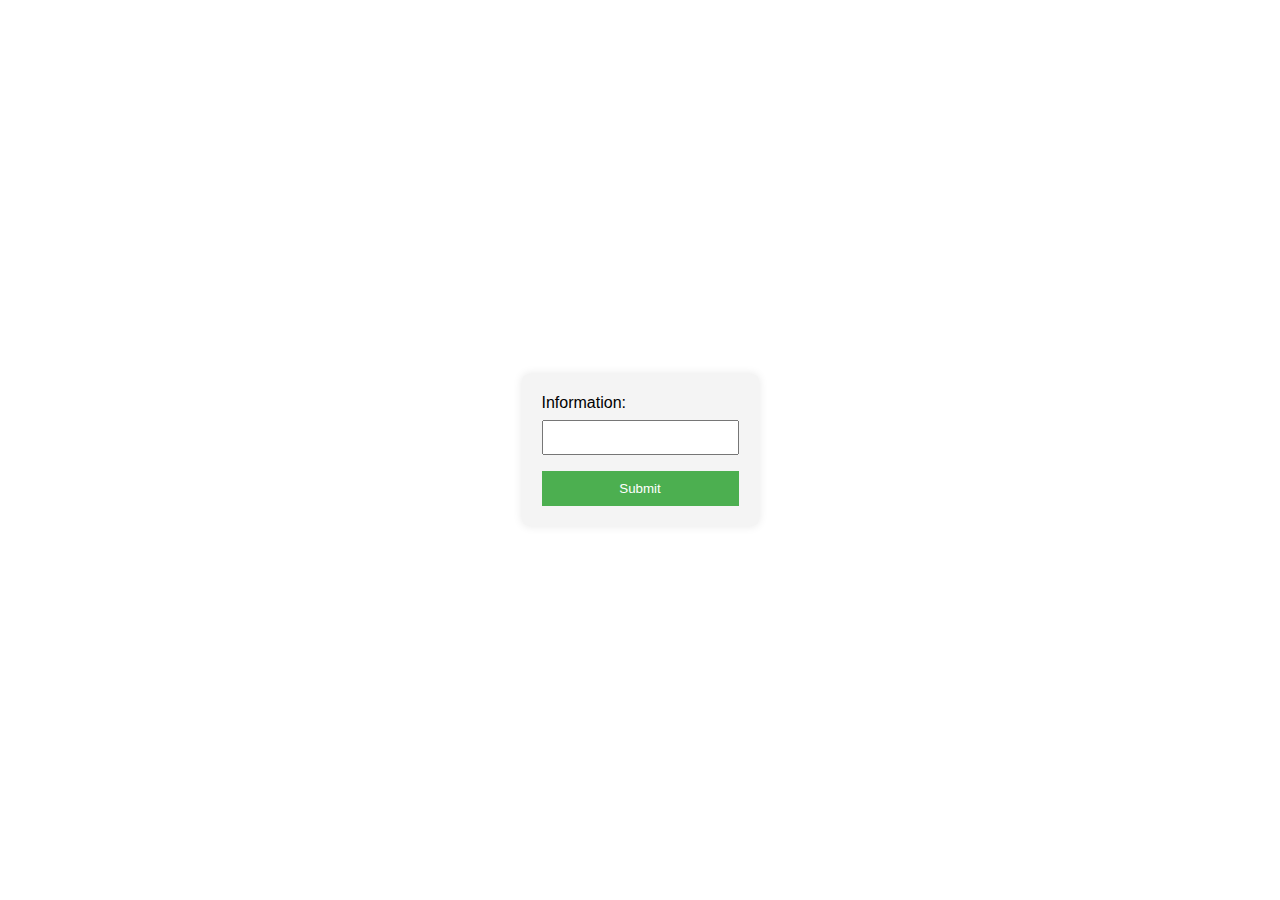
<file: Exercise 2.1/index.html>
<!-- index.html -->
<!DOCTYPE html>
<html lang="en">
<head>
    <meta charset="UTF-8">
    <meta name="viewport" content="width=device-width, initial-scale=1.0">
    <title>Form Submission Example</title>
    <link rel="stylesheet" href="styles.css">
</head>
<body>

    <div class="container">
        <form id="myForm">
            <label for="infoInput">Information:</label>
            <input type="text" id="infoInput" name="infoInput" required>

            <button type="button" onclick="submitForm()">Submit</button>
        </form>
    </div>

    <script src="script.js"></script>
</body>
</html>
</file>
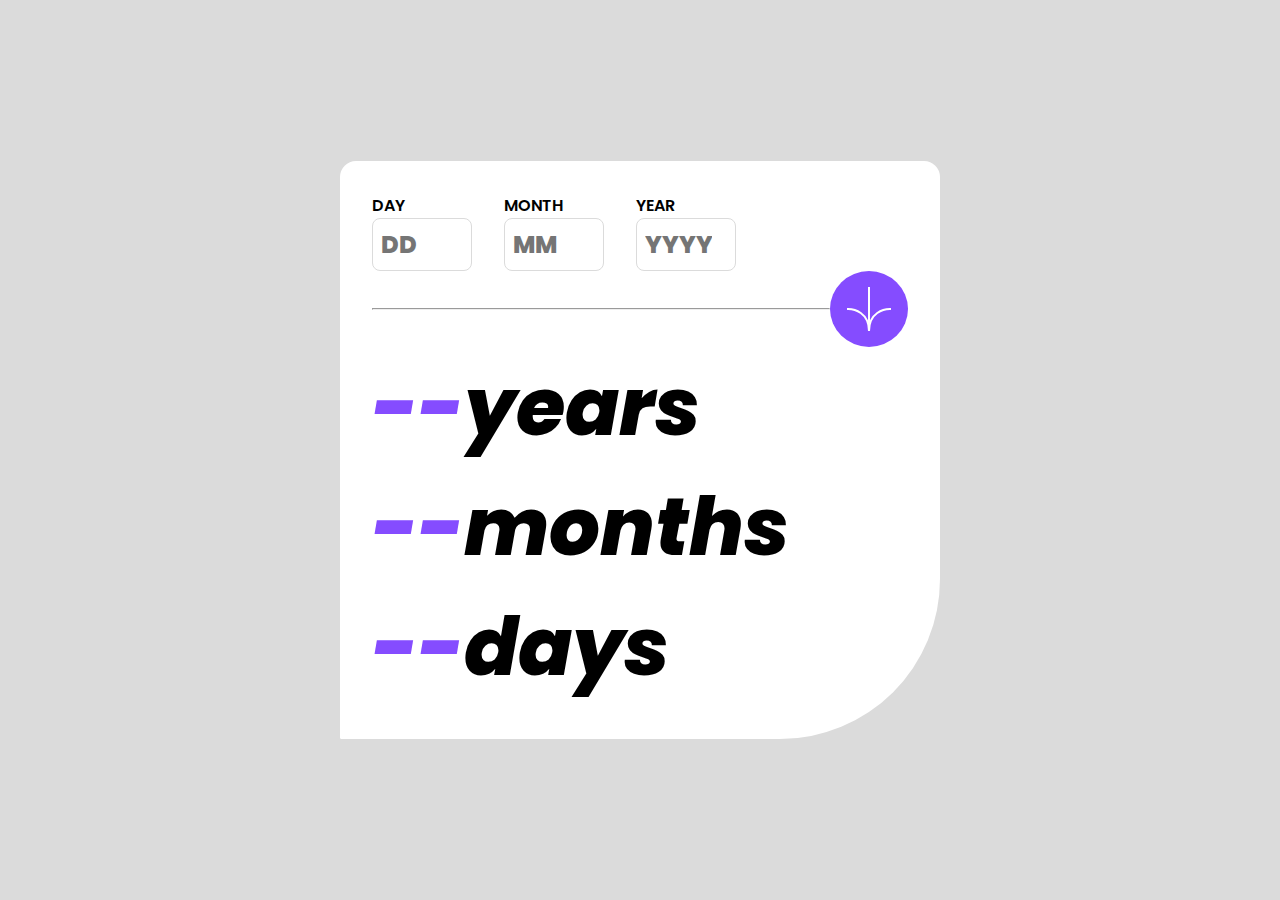
<file: Exercise 2.3/index.html>
<!DOCTYPE html>
<html lang="en">
<head>
  <meta charset="UTF-8">
  <meta name="viewport" content="width=device-width, initial-scale=1.0"> 
  <link rel="icon" type="image/png" sizes="32x32" href="./assets/images/favicon-32x32.png">
  <!-- GOOGLE FONT -->
  <link rel="preconnect" href="https://fonts.googleapis.com">
<link rel="preconnect" href="https://fonts.gstatic.com" crossorigin>
<link href="https://fonts.googleapis.com/css2?family=Poppins:wght@400;700;800&display=swap" rel="stylesheet">
<link rel="stylesheet" href="styles.css">
<script src="app.js" defer></script>
  <title>Frontend Mentor | Age calculator app</title>
</head>
<body>
 <div class="card">
  <div class="container">
    <form>
      <div class="form_container">
          <div class="block">
        <label for="day">
          Day
        </label>
        <input type="number" placeholder="DD" id="day">
        <small></small>
      </div>
      <div class="block">
        <label for="month">
          Month
        </label>
        <input type="number" placeholder="MM" id="month">
        <small></small>
      </div>
      <div class="block">
        <label for="year">
          Year
        </label>
        <input type="number" placeholder="YYYY" id="year">
        <small></small>
      </div>
      </div>
      <div class="submit_block">
        <hr>
        <button type="submit" class="sumbit_btn"><img src="icon-arrow.svg" alt="icon"></button>
      </div>
    </form>
    <div class="output">
      <h1><span id="YY">--</span>years</h1>
      <h1><span id="MM">--</span>months</h1>
      <h1><span id="DD">--</span>days</h1>
    </div>
  </div>
 </div>
</body>
</html>
</file>
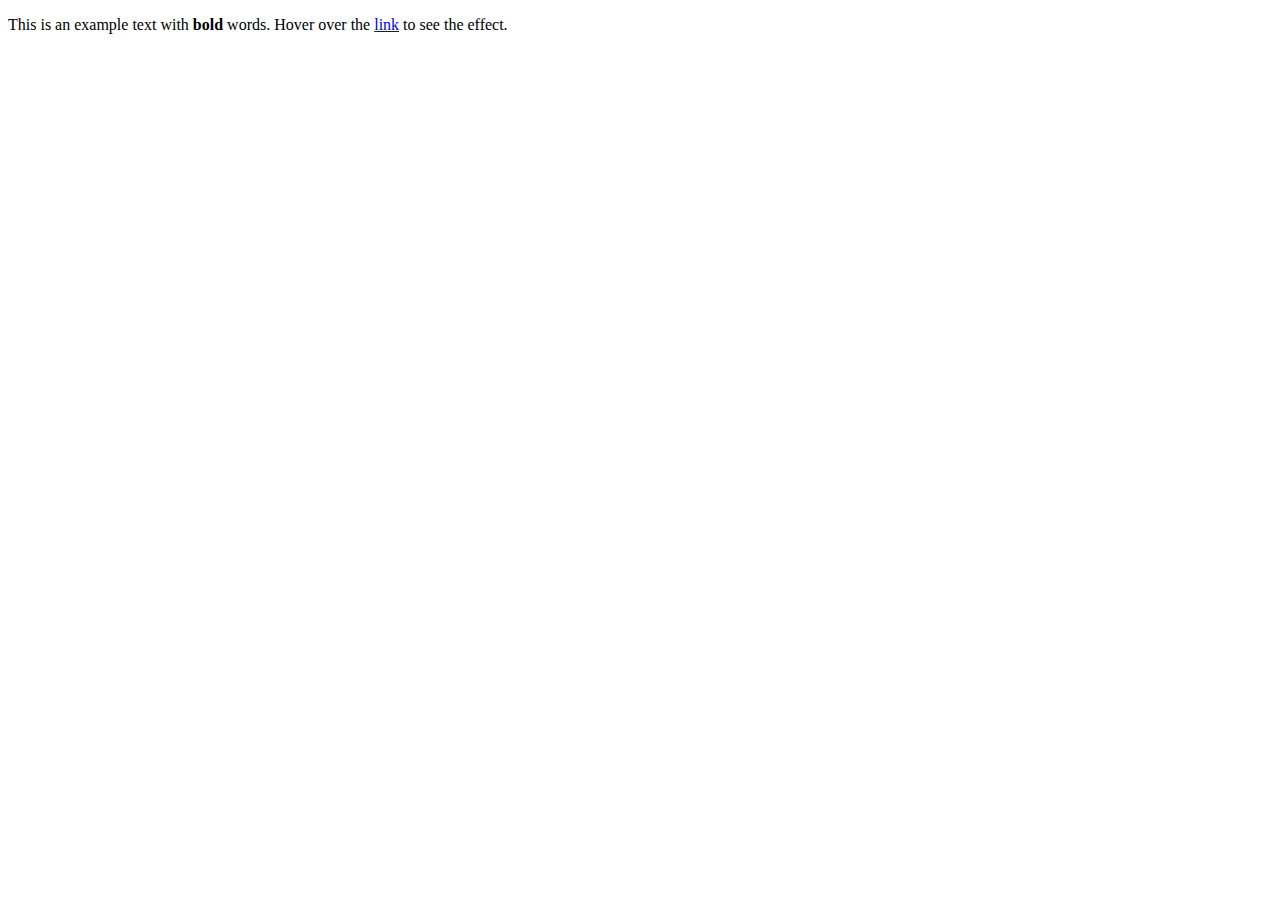
<file: Exercise 2.4/index.html>
<!DOCTYPE html>
<html lang="en">
<head>
  <meta charset="UTF-8">
  <meta name="viewport" content="width=device-width, initial-scale=1.0">
  <link rel="stylesheet" href="styles.css">
  <title>Hover Highlight Example</title>
</head>
<body>

  <p id="textToHighlight">
    This is an example text with <strong>bold</strong> words. Hover over the <a href="#" id="highlightLink">link</a> to see the effect.
  </p>

  <script src="script.js"></script>

</body>
</html>
</file>
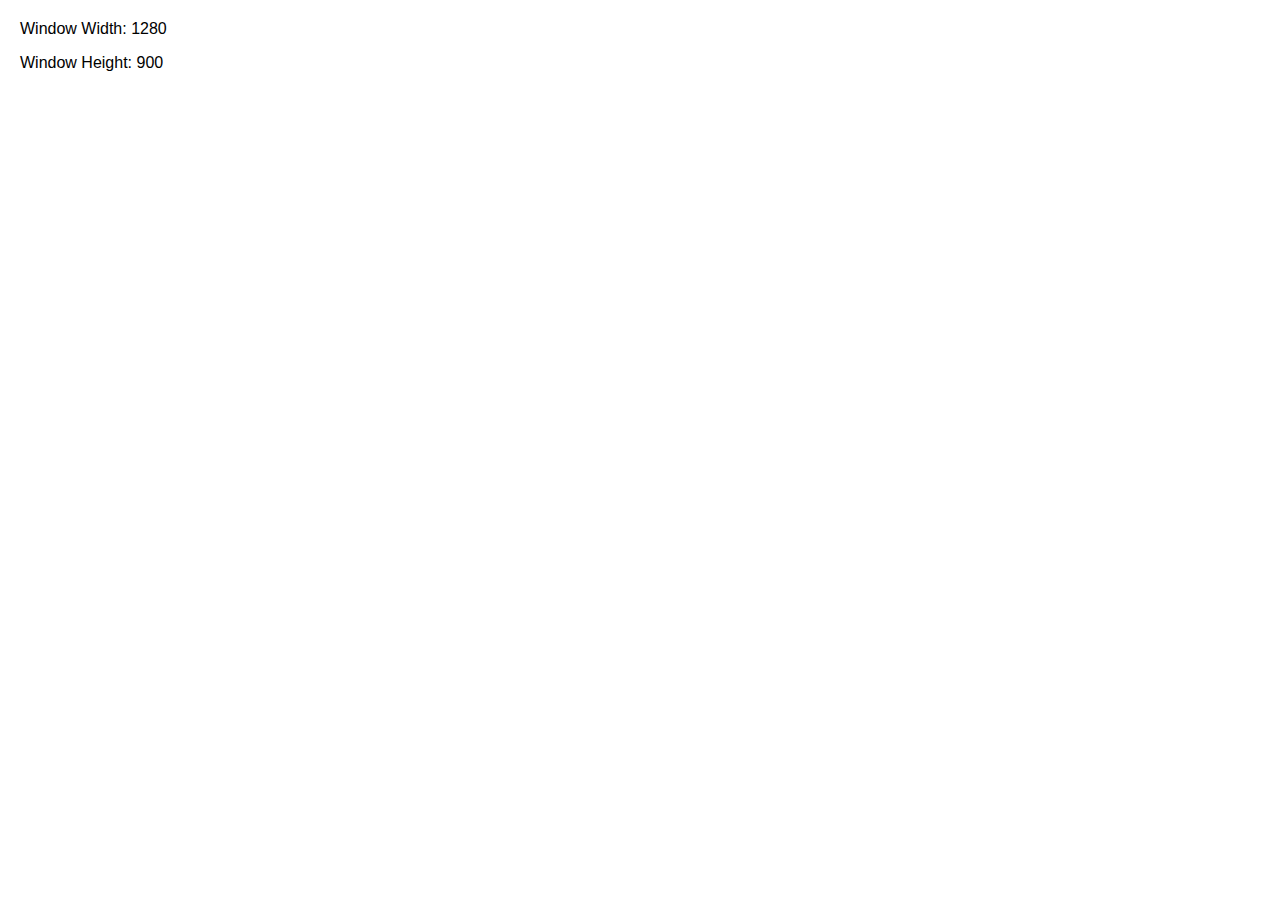
<file: Exercise 2.5/index.html>
<!DOCTYPE html>
<html lang="en">
<head>
  <meta charset="UTF-8">
  <meta name="viewport" content="width=device-width, initial-scale=1.0">
  <link rel="stylesheet" href="styles.css">
  <title>Window Size Tracker</title>
</head>
<body>

  <p>Window Width: <span id="width"></span></p>
  <p>Window Height: <span id="height"></span></p>

  <script src="script.js"></script>

</body>
</html>
</file>
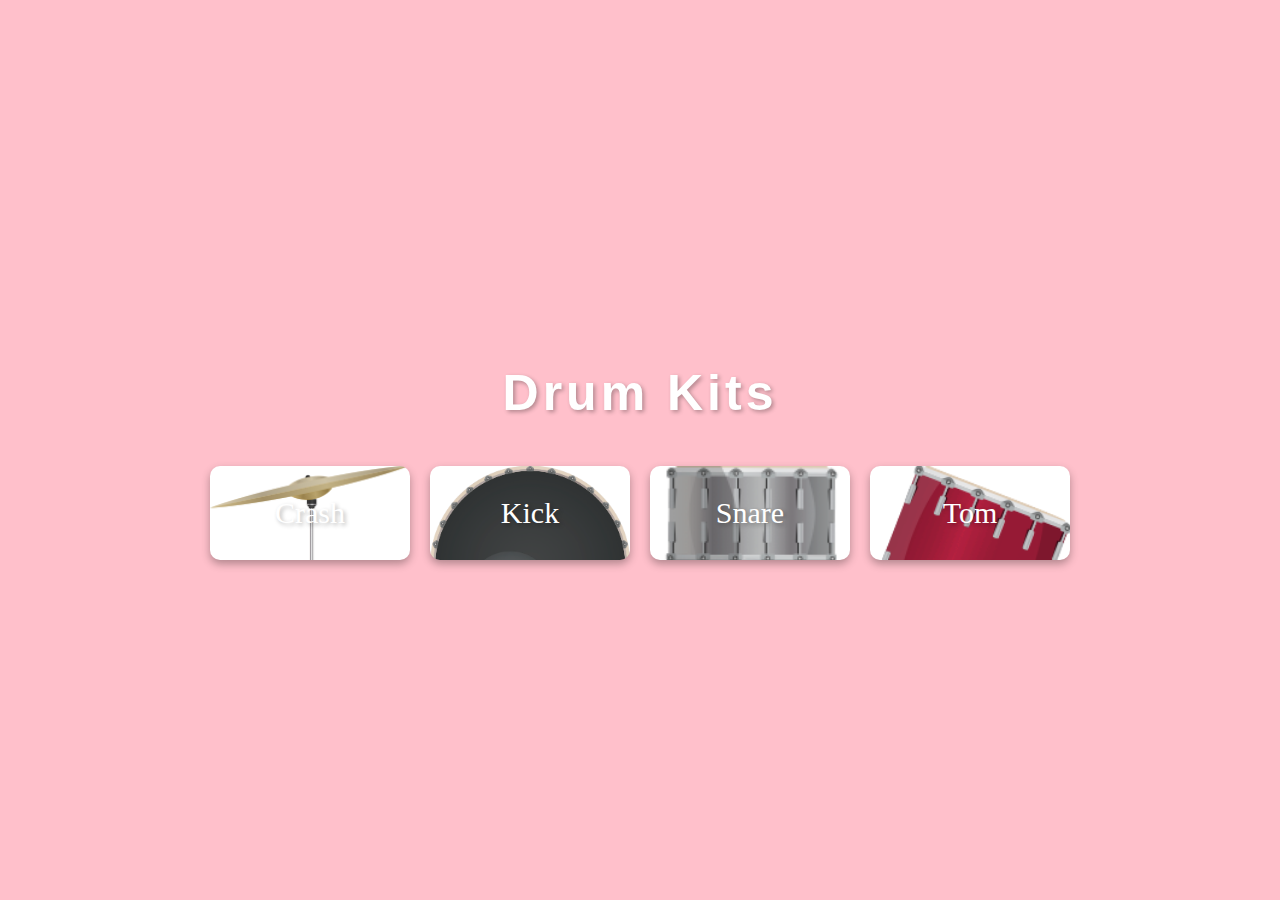
<file: Homework 2.1/index.html>
<!DOCTYPE html>
<html lang="en">
  <head>
    <meta charset="UTF-8" />
    <meta http-equiv="X-UA-Compatible" content="IE=edge" />
    <meta name="viewport" content="width=device-width, initial-scale=1.0" />
    <title>Drum Kits</title>
    <link
      rel="stylesheet"
      href="https://cdnjs.cloudflare.com/ajax/libs/font-awesome/6.0.0-beta2/css/all.min.css"
      integrity="sha512-YWzhKL2whUzgiheMoBFwW8CKV4qpHQAEuvilg9FAn5VJUDwKZZxkJNuGM4XkWuk94WCrrwslk8yWNGmY1EduTA=="
      crossorigin="anonymous"
      referrerpolicy="no-referrer"
    />
    <link rel="stylesheet" href="styles.css" />
  </head>
  <body>
    <h1>Drum Kits <i class="fas fa-drum"></i></h1>
    <div class="container"></div>
    <script src="script.js"></script>
  </body>
</html>
</file>
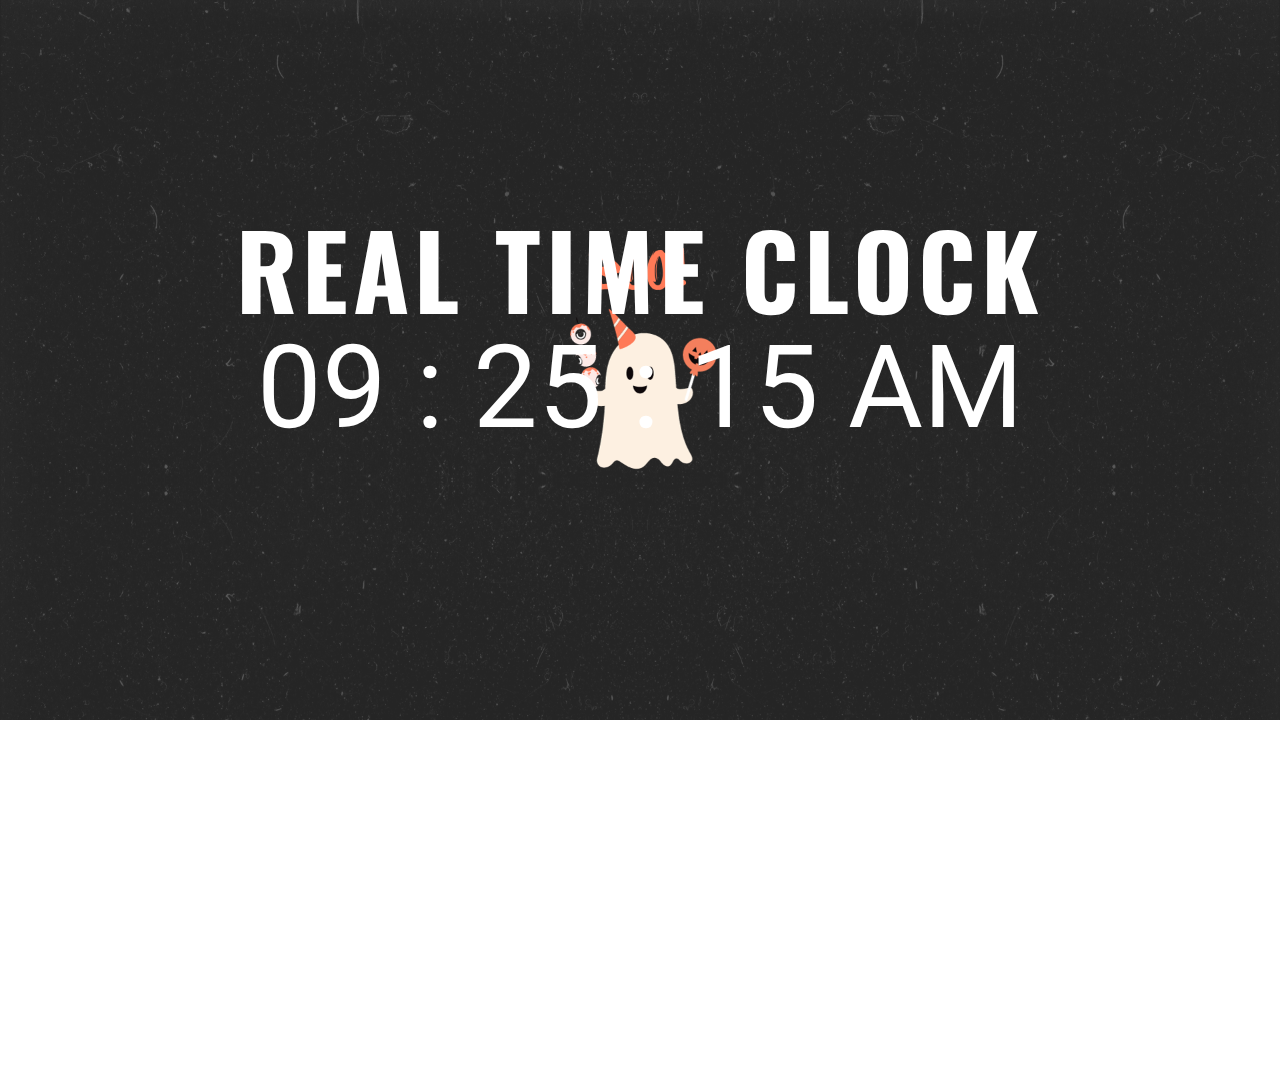
<file: Homework 2.3.2/index.html>
<!DOCTYPE html>
<html>
      <head>
          <title>Realtime Clock</title>
          <script src="main.js"></script>
          <link rel="stylesheet" href="styles.css">
          <link href="https://fonts.googleapis.com/css?family=Oswald|Roboto:100" rel="stylesheet">
      </head>
      <body onload="realtimeClock()">
          <div class="main-container">
              <h1>REAL TIME CLOCK</h1>
              <div id="clock"></div>
              <img class="img-background" src="Black and Orange Cute Spooky Halloween Desktop Wallpaper.png">
          </div>
      </body>
  </html>
</file>
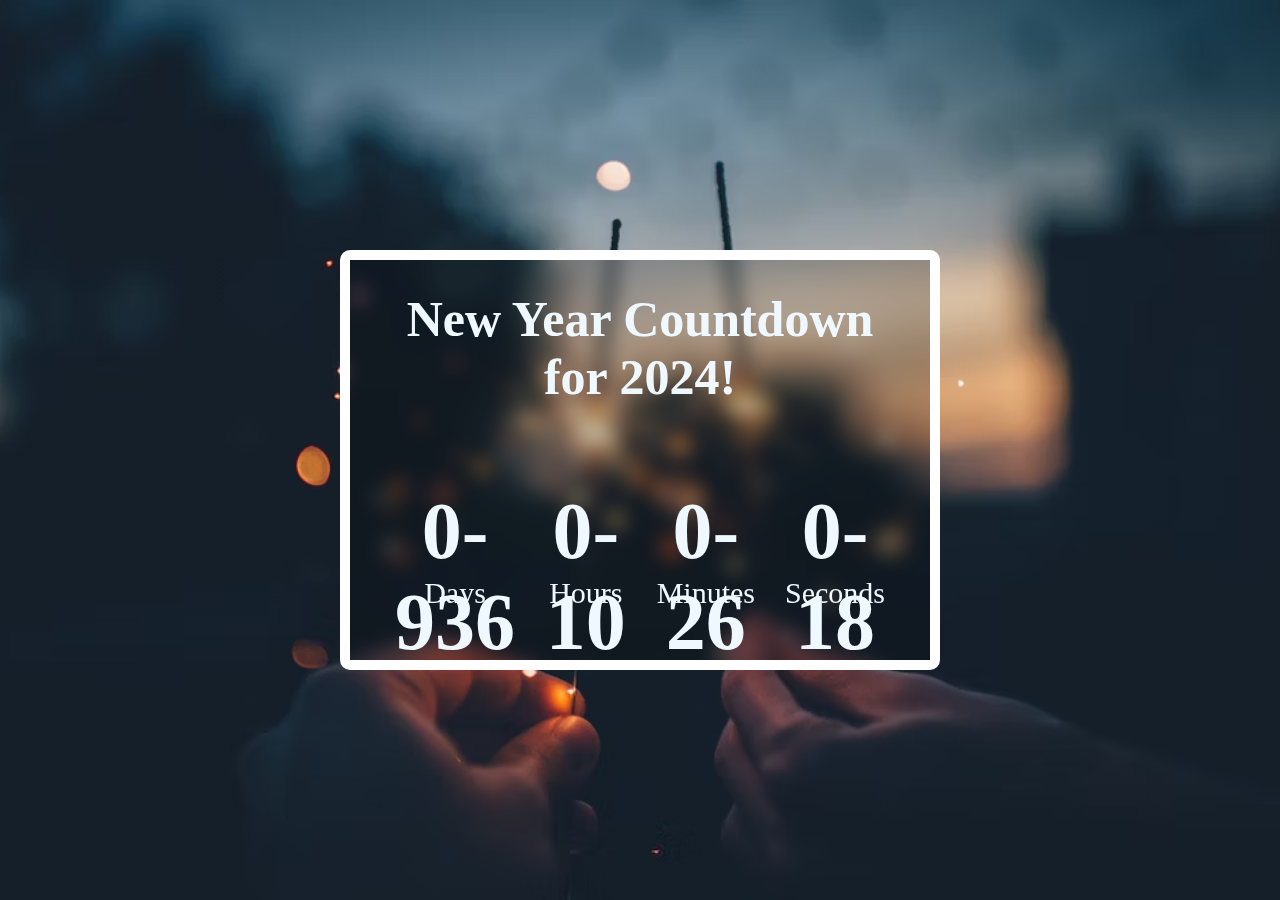
<file: Homework 2.3.3/index.html>
<!DOCTYPE html>
<html lang="en">
<head>
    <meta charset="UTF-8">
    <meta name="viewport" content="width=device-width, initial-scale=1.0">
    <title>New Year Countdown</title>
    
    <!-- Style CSS -->
    <link rel="stylesheet" href="./style.css">
</head>
<body>

    <div class="container">

        <h1>New Year Countdown for 2024!</h1>

        <!-- Countdown Timer -->
        <div class="countdown-timer">
            <div class="timer countdown-days">
                <p id="days">0</p>
                <span>Days</span>
            </div>
            <div class="timer countdown-hours">
                <p id="hours">0</p>
                <span>Hours</span>
            </div>
            <div class="timer countdown-minutes">
                <p id="minutes">0</p>
                <span>Minutes</span>
            </div>
            <div class="timer countdown-seconds">
                <p id="seconds">0</p>
                <span>Seconds</span>
            </div>
        </div>
    </div>
    

    <script src="./script.js"></script>
</body>
</html>
</file>
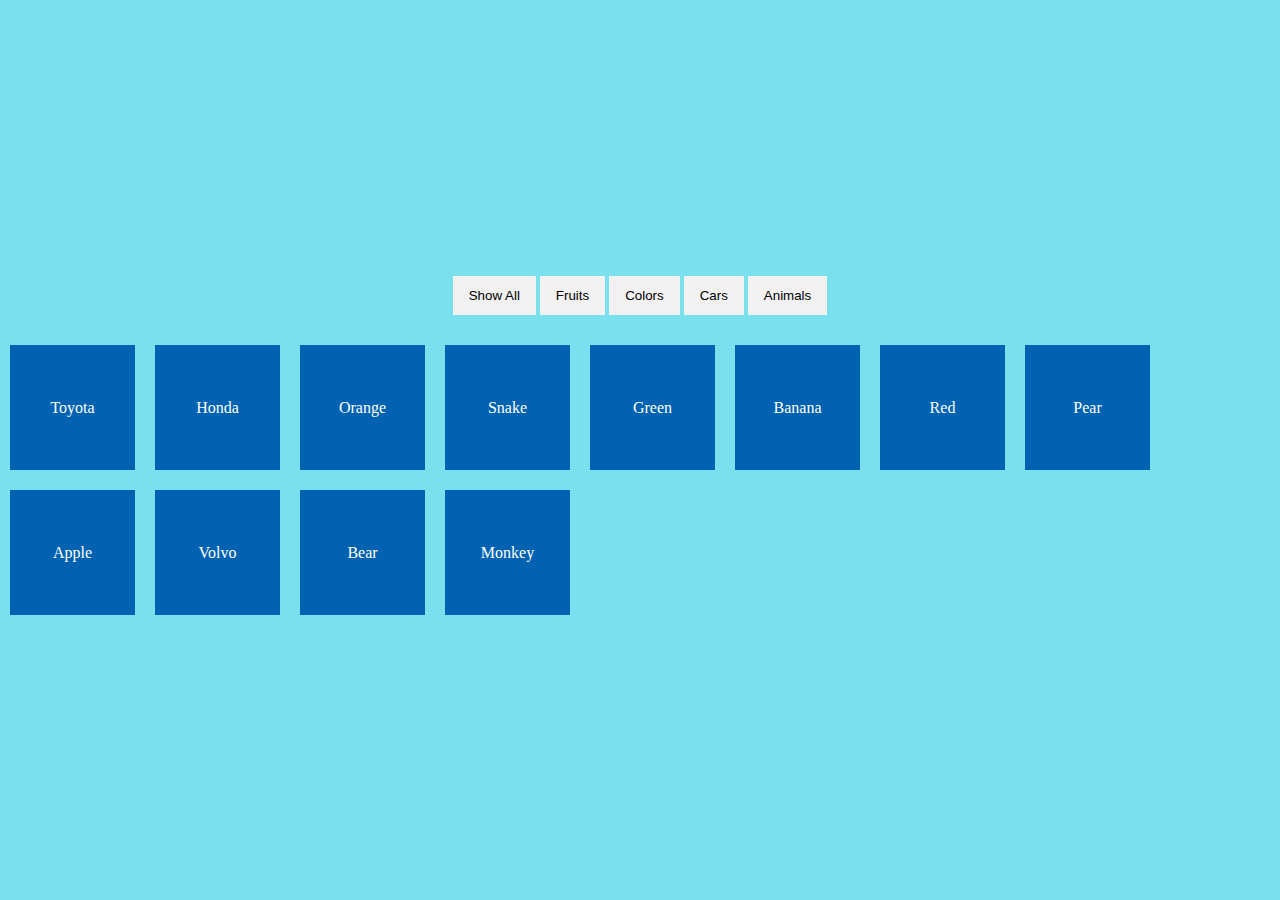
<file: Homework 2.2/Problem 1/index.html>
<!DOCTYPE html>
<html lang="en">
<head>
    <meta charset="UTF-8">
    <meta name="viewport" content="width=device-width, initial-scale=1.0">
    <link rel="stylesheet" href="styles.css">
    <title>Javascript Filter</title>
</head>
<body>
    <div id="buttons">
        <button class="btn" onclick="filterObjects('all')">Show All</button>
        <button class="btn" onclick="filterObjects('fruit')">Fruits</button>
        <button class="btn" onclick="filterObjects('colors')">Colors</button>
        <button class="btn" onclick="filterObjects('cars')">Cars</button>
        <button class="btn" onclick="filterObjects('animals')">Animals</button>
    </div>

    <div class ="objects"> 
        <div class="box cars">Toyota</div>
        <div class="box cars">Honda</div>
        <div class="box colors fruit">Orange</div>
        <div class="box animals">Snake</div>
        <div class="box colors">Green</div>
        <div class="box fruit">Banana</div>
        <div class="box colors">Red</div>
        <div class="box fruit">Pear</div>
        <div class="box fruit">Apple</div>
        <div class="box cars">Volvo</div>
        <div class="box animals">Bear</div>
        <div class="box animals">Monkey</div>
    </div>
    <script src="script.js"></script>
</body>
</html>
</file>
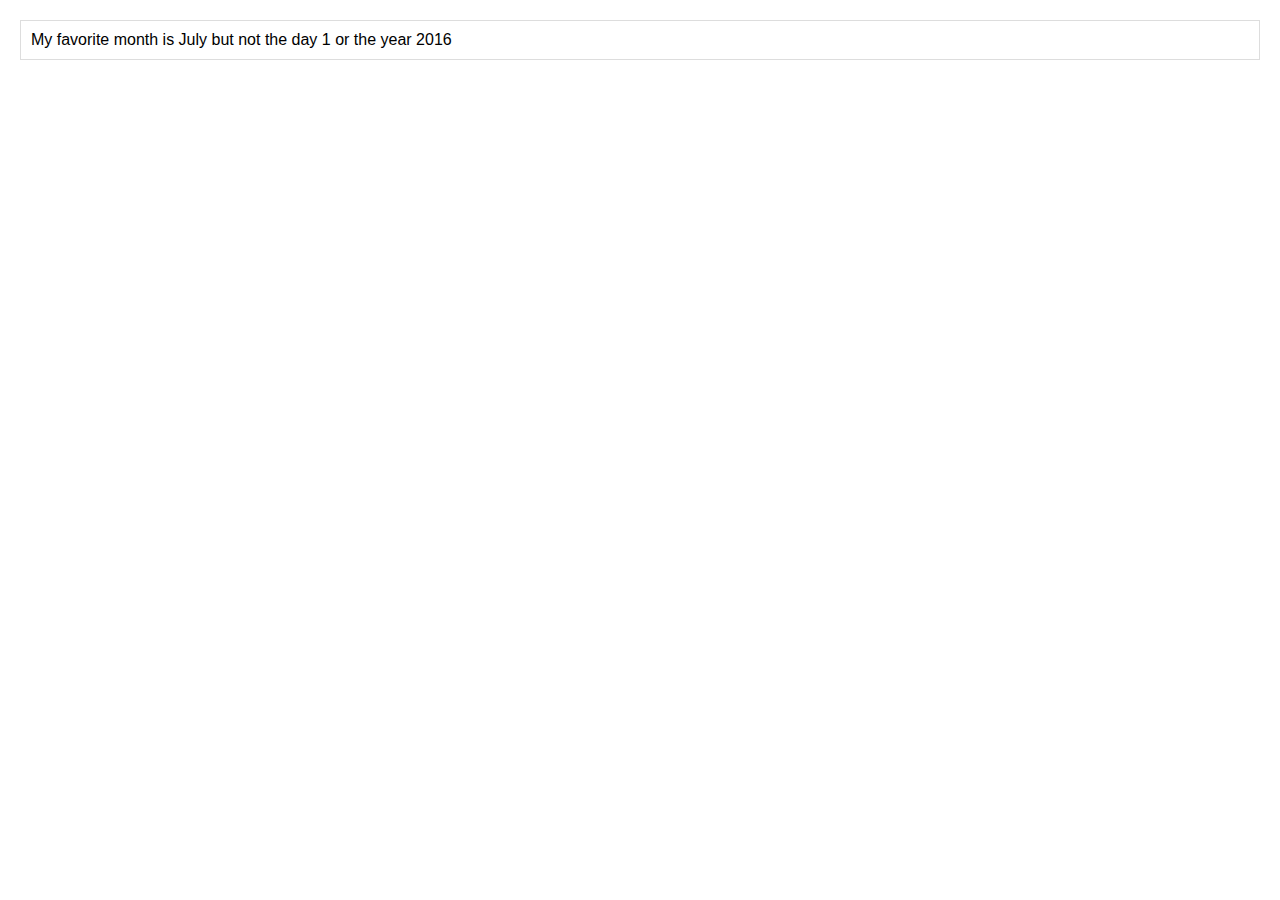
<file: Homework 2.2/Problem 2/index.html>
<!DOCTYPE html>
<html lang="en">
<head>
    <meta charset="UTF-8">
    <meta name="viewport" content="width=device-width, initial-scale=1.0">
    <link rel="stylesheet" href="styles.css">
    <title>Template Processor Example</title>
</head>
<body>

    <div id="output-container">
        <!-- The filled template will be displayed here -->
    </div>

    <script src="script.js"></script>
</body>
</html>
</file>
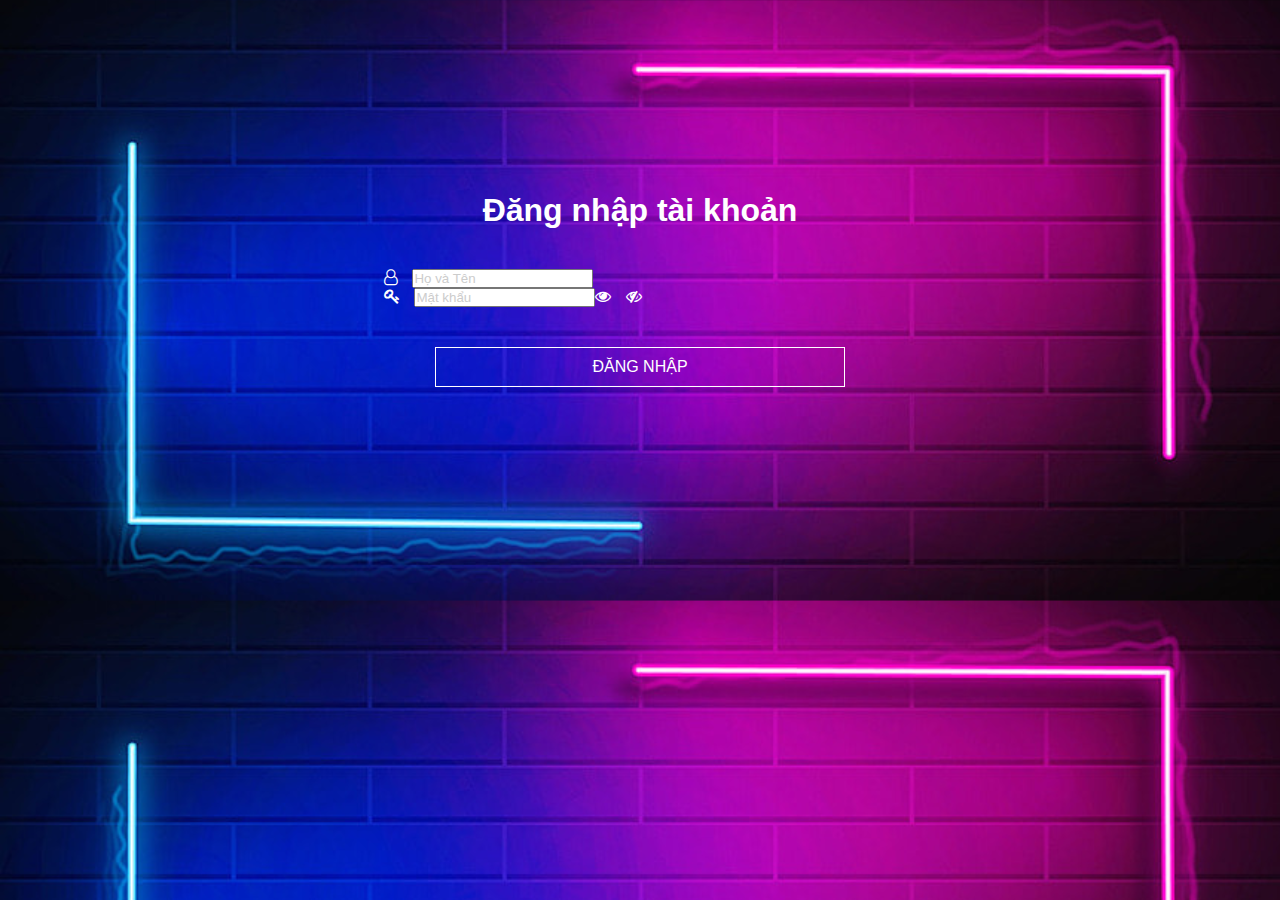
<file: Homework 2.3.1/login-form.html>
<!DOCTYPE html>
<html lang="vi">
<head>
    <meta charset="UTF-8">
    <title>Đăng nhập</title>
    <link rel="stylesheet" href="login-style.css">
    <link rel="stylesheet" href="http://stackpath.bootstrapcdn.com/font-awesome/4.7.0/css/font-awesome.min.css">
    <script type="text/javascript" src="login.js" async></script>
</head>
<body>
    <div>
        <div class = login-page id="login">
            <h1>Đăng nhập tài khoản</h1>
            <div class="input-box">
                <i class="fa fa-user-o"></i>
                <input type ="text" placeholder="Họ và Tên" id="user">
            </div>
            <div class="input-box">
                <i class="fa fa-key"></i>
                <input type="password" placeholder="Mật khẩu" id="pwd">
                <span class="eye" id="eye-icon">
                    <i class="fa fa-eye" id="hide-eye-slash"></i>
                    <i class="fa fa-eye-slash" id="hide-eye-slash"></i>
                </span>

            </div>
            <button type="button" class="login-button" onclick="loginClick()">Đăng nhập</button>
        </div>
        <div class="login-page" id="hello">
            <h3>Xin chào</h3>
            <h1 id="user-name">Tên đăng nhập</h1>
            <p><a href="#" onclick="logoutClick()">Đăng xuất</a></p>
        </div>
    </div>
</body>
</html>
</file>
<file: Exercise 2.1/styles.css>
/* styles.css */
body {
  font-family: Arial, sans-serif;
  display: flex;
  align-items: center;
  justify-content: center;
  height: 100vh;
  margin: 0;
}

.container {
  background-color: #f4f4f4;
  padding: 20px;
  border-radius: 8px;
  box-shadow: 0 0 10px rgba(0, 0, 0, 0.1);
}

form {
  display: flex;
  flex-direction: column;
  max-width: 300px;
}

label {
  margin-bottom: 8px;
}

input {
  padding: 8px;
  margin-bottom: 16px;
}

button {
  padding: 10px;
  background-color: #4caf50;
  color: white;
  border: none;
  cursor: pointer;
}

button:hover {
  background-color: #45a049;
}
</file>
<file: Exercise 2.3/styles.css>
:root {
    --Purple: hsl(259, 100%, 65%);
    --Light-red: hsl(0, 100%, 67%);
    --White: hsl(0, 0%, 100%);
    --Off-white: hsl(0, 0%, 94%);
    --Light-grey: hsl(0, 0%, 86%);
    --Smokey-grey: hsl(0, 1%, 44%);
    --Off-black: hsl(0, 0%, 8%);
  }
  
  * {
    font-family: "Poppins", sans-serif;
    box-sizing: border-box;
    padding: 0;
    margin: 0;
  }
  body{
      min-height: 100vh;
      display: flex;
      align-items: center;
      justify-content: center;
      background-color: var(--Light-grey);
  }
  .card{
      background-color: var(--White);
      width: 600px;
      border-radius: 1rem 1rem 10rem .1rem;
  }
  .container{
      padding: 2rem;
      display: flex;
      flex-direction: column;
  }
  form{
      display: flex;
      flex-direction: column;
  }
  .form_container{
      display: flex;
      
      gap: 2rem;
  }
  .block{
      display: flex;
      flex-direction: column;
  }
  .block label{
      text-transform: uppercase;
      font-weight: 600;
  }
  input{
      width: 100px;
      padding: .5rem;
      border-radius: .5rem;
      border: 1px solid var(--Light-grey);
      display: flex;
      align-items: center;
      font-size: 1.5rem;
  }
  input::placeholder{
      font-size: 1.5rem;
      font-weight: 800;
  }
  .submit_block{
      display: flex;
      align-items: center;
  }
  .submit_block hr{
      width: 100%;
  }
  .sumbit_btn{
      border-radius: 50%;
      padding: 1rem;
      background-color: var(--Purple);
      border: none;
      cursor: pointer;
      display: flex;
      align-items: center;
      justify-content: center;
  }
  .output h1{
      font-size: 5rem;
      font-weight: 800;
      font-style: italic;
      height: fit-content;
  }
  .output span{
      color: var(--Purple);
  }
  small{
      color: red;
  }
  
  @media screen and (max-width:600px) {
      .card{
          width: 360px;
      }
      .container{
          padding: 1rem;
      }
      .form_container{
          margin-bottom: 5rem;
          gap: 0;
          justify-content: space-between;
      }
      .submit_block{
          position: relative;
      }
      .sumbit_btn{
          position: absolute;
          top: 50%;
          left: 50%;
          transform: translate(-50%,-50%);
      }
      .output{
          margin-top: 5rem;
      }
      .output h1{
          font-size: 3.5rem;
      }
  }
</file>
<file: Exercise 2.4/styles.css>
/* CSS for highlighting bold words */
.highlight {
    font-weight: bold;
    color: #ff0000; /* You can customize the color */
  }
</file>
<file: Exercise 2.5/styles.css>
/* Add your CSS styles here */
body {
    font-family: Arial, sans-serif;
    margin: 20px;
  }
  
  p {
    margin-bottom: 10px;
  }
</file>
<file: Homework 2.1/styles.css>
body {
    margin: 0;
    display: flex;
    flex-direction: column;
    align-items: center;
    height: 100vh;
    justify-content: center;
    background-color: pink;
  }
  
  h1 {
    font-size: 50px;
    font-family: Impact, Haettenschweiler, "Arial Narrow Bold", sans-serif;
    letter-spacing: 4px;
    color: white;
    text-shadow: 2px 2px 4px rgba(0, 0, 0, 0.3);
    white-space: nowrap;
  }
  
  .container {
    text-align: center;
  }
  
  .btn {
    padding: 30px 50px;
    background-color: white;
    border: none;
    margin: 10px;
    font-size: 30px;
    min-width: 200px;
    border-radius: 10px;
    box-shadow: 0 4px 8px rgba(0, 0, 0, 0.3);
    background-image: url("images/tom.png");
    background-size: cover;
    color: white;
    font-family: cursive;
    text-shadow: 2px 2px 4px rgba(0, 0, 0, 0.3);
    cursor: pointer;
    text-transform: capitalize;
  }
  
  .btn:hover {
    color: pink;
  }
  
  .btn:active {
    background-size: 105%;
  }
</file>
<file: Homework 2.3.2/styles.css>
html, body{
    margin: 0;
    width: 100%;
}

.main-container{
    width: 100%;
    height: 1080px;
    position: relative;
}

.img-background{
    width: 100%;
    height: auto;
}

h1{
    width: 100%;
    margin-top: 15%;
    position: absolute;
    font-size: 8vw;
    font-weight: bold;
    text-align: center;
    color: white;
    font-family: 'Oswald', sans-serif;
    letter-spacing: 5px;
}

#clock{
    width: 100%;
    position: absolute;
    font-size: 9vw;
    color: white;
    text-align: center;
    font-family: 'Roboto', sans-serif;
    margin-top: 25%;
}
</file>
<file: Homework 2.3.3/style.css>
* {
    color: aliceblue;
}

body {
    margin: 0;
    display: flex;
    align-items: center;
    justify-content: center;
    height: 100vh;
    background-image: url(./photo-1467810563316-b5476525c0f9.avif);
    background-size: cover;
    background-repeat: no-repeat;
    background-position: center;
}


.container {
    text-align: center;
    width: 520px;
    border: 10px solid rgb(260, 260, 260);
    background-color: rgba(0, 0, 0, 0.2);
    backdrop-filter: blur(10px);
    padding: 30px;
    border-radius: 10px;
    margin-top: 20px;
    padding-bottom: 50px;
}

h1 {
    font-weight: bold;
    font-size: 50px;
    margin: 0; 
}

.countdown-timer {
    display: flex;
}

.timer {
    margin-left: 15px;
    margin-right: 15px;
}

.timer p {
    height: 10px;
    text-align: center;
    font-size: 80px;
    font-weight: bold;
}

.timer span {
    font-size: 30px;
}
</file>
<file: Homework 2.2/Problem 1/styles.css>
/* Add your CSS styles here */
*{
    margin: 0;
    padding: 0;
    box-sizing: border-box;
}

body {
    height: 100vh;
    background-color: #7ae0ee;
    display: flex;
    flex-direction: column;
    justify-content: center;
    align-items: center;
  }
  
  /* Add any additional styles as needed */
.box{
    float:left;
    background-color: #0162b1;
    color: #ffff;
    width: 125px;
    line-height: 125px;
    text-align: center;
    margin: 10px;
    display: none;
}

.show{
    display: block;
}

.btn{
  border: none;  
  outline: none;
  margin-bottom: 20px;
  padding: 12px 16px;
  background-color: #f1f1f1;
  cursor: pointer;
}

.btn:hover{
    background-color: #ddd;
}
</file>
<file: Homework 2.2/Problem 2/styles.css>
/* Add your CSS styles here */
body {
    font-family: Arial, sans-serif;
    margin: 20px;
}

#output-container {
    margin-top: 20px;
    padding: 10px;
    border: 1px solid #ddd;
}
</file>
<file: Homework 2.3.1/login-style.css>
*{
    margin: 0;
    padding: 0;
}

body {
    background-image: url('img/pngtree-modern-double-color-futuristic-neon-background-image_351866.jpg');
    background-size: cover;
    background-position: center top;
    font-family: sans-serif;
}

.login-page{
    width: 40%;
    background: rgba(0, 0, 0, 0);
    padding: 5% 0;
    color: #fff;
    box-shadow: 0 0 20px 2px rgba(0, 0, 0, 0);
    margin: 10% auto auto auto;
}

.login-page h1 {
    text-align: center;
    margin-bottom: 40px;
}

.inpput-box {
    margin: 20% auto;
    width: 80%;
    border-bottom: 1px solid #fff;
    padding-top: 10px;
    padding-bottom: 5px;
}

.inpput-box input{
    width: 90%;
    border: none;
    outline: none;
    background: transparent;
    color: #fff;
}

::placeholder {
    color: #ccc;
}

.fa {
    margin-right: 10px;
}

.eye {
    position: absolute;
}

#hide-eye {
    display: none;
}

.login-button {
    width: 80%;
    background: transparent;
    color: #fff;
    text-transform: uppercase;
    font-size: 16px;
    cursor: pointer;
    display: block;
    margin: 40px auto 20px;
    outline: none;
    padding: 10px 0;
    border: 1px solid #fff;
}

.login-page p h3 {
    text-align: center;
    margin-bottom: 40px;
}

.login-page p {
    transition: transform 0.5s;
}

.login-page p:hover {
    transform: translateY(-3px);
}

.login-page p a {
    text-decoration: none;
    color: #fff;
    font-style: italic;
    transition: 0.3s;
}

.login-page p a:hover {
    font-size: normal;
}

#hello {
    display: none;
}
</file>
